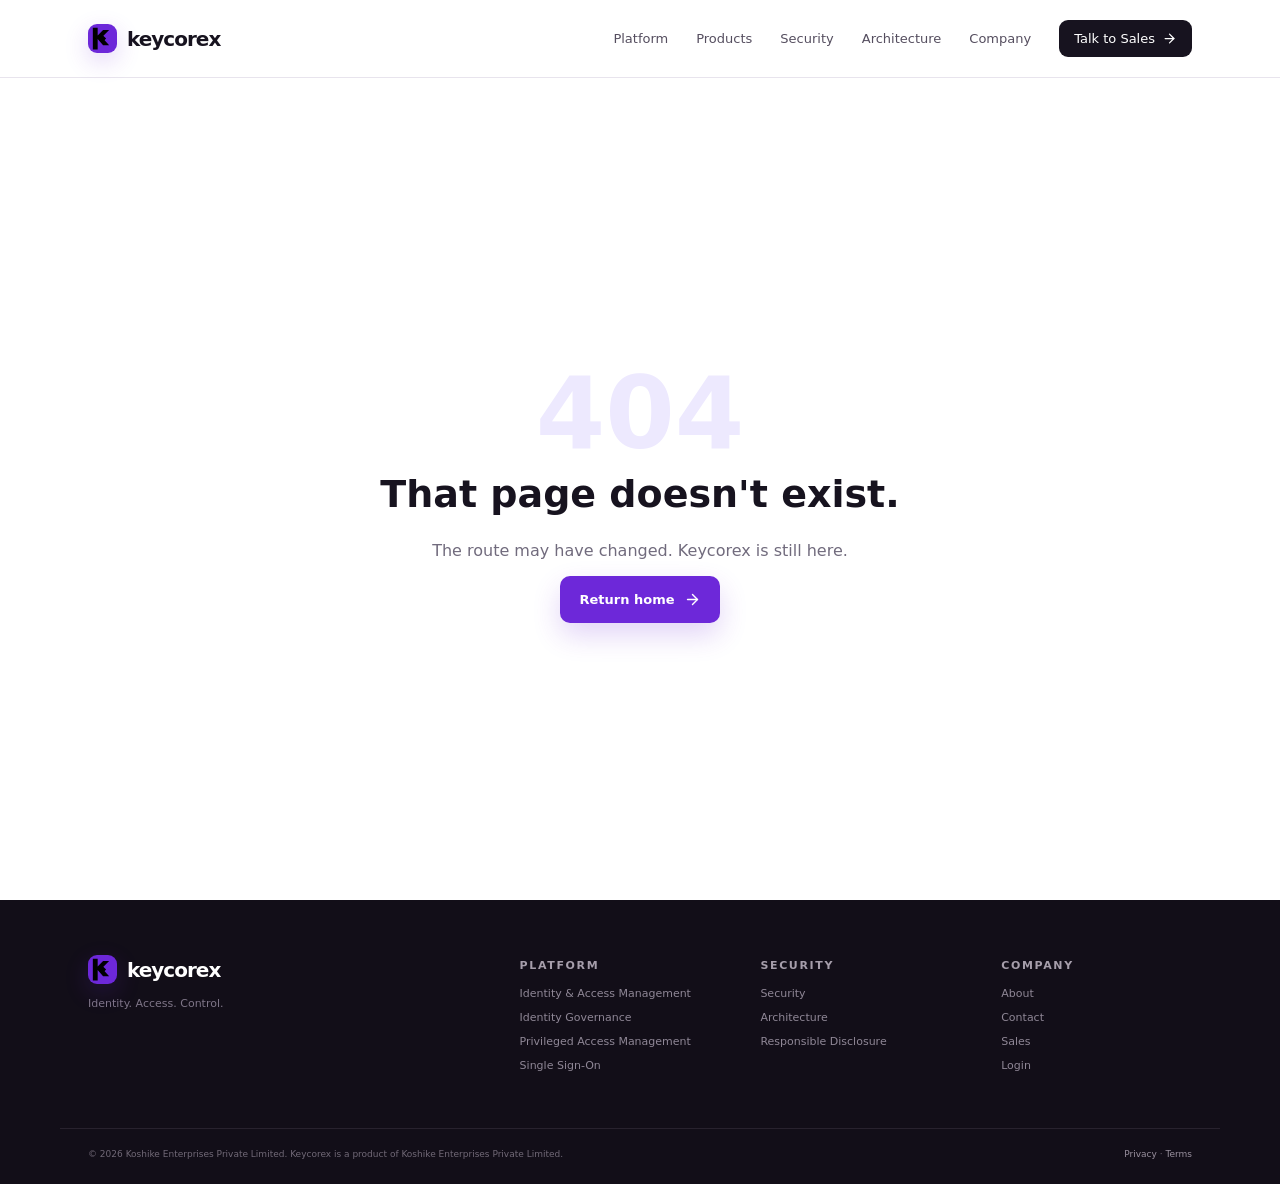
<file: index.html>
<!doctype html>
<html lang="en">
  <head>
    <meta charset="UTF-8" />
    <meta name="viewport" content="width=device-width, initial-scale=1.0" />
    <meta name="theme-color" content="#6D28D9" />
    <meta name="description" content="Keycorex — identity security for modern enterprises." />
    <link rel="icon" type="image/svg+xml" href="keycorex-mark.svg" />
    <meta property="og:title" content="Keycorex — Identity. Access. Control." />
    <meta property="og:description" content="Unified IAM, IGA, PAM, SSO, MFA, password security and secure connectors." />
    <title>Keycorex — Identity. Access. Control.</title>
    <script type="module" crossorigin src="assets/index-CahcRHMn.js"></script>
    <link rel="stylesheet" crossorigin href="assets/index-Kr0jVKoC.css">
  </head>
  <body>
    <div id="root"></div>
  </body>
</html>
</file>
<file: assets/index-Kr0jVKoC.css>
:root{--p:#6d28d9;--p2:#8b5cf6;--pl:#ede9fe;--ink:#17131f;--muted:#716b7d;--line:#e8e4ed;--soft:#faf9fc;--dark:#15111c;font-family:Inter,ui-sans-serif,system-ui,-apple-system,Segoe UI,sans-serif;color:var(--ink);background:#fff;text-rendering:optimizeLegibility}*{box-sizing:border-box}body{margin:0}a{text-decoration:none;color:inherit}button,input,textarea,select{font:inherit}.container{max-width:1160px;margin:auto;padding-left:28px;padding-right:28px}.narrow{max-width:820px;margin:auto}.header{height:78px;border-bottom:1px solid var(--line);position:sticky;top:0;z-index:50;background:#ffffffe6;-webkit-backdrop-filter:blur(18px);backdrop-filter:blur(18px)}.nav{height:100%;display:flex;align-items:center;justify-content:space-between}.logo{display:flex;align-items:center;gap:10px;font-weight:850;font-size:20px;letter-spacing:-.05em}.logo-light{color:#fff}.logo-mark{width:29px;height:29px;background:var(--p);border-radius:9px;position:relative;display:block;box-shadow:0 8px 24px #6d28d933}.logo-mark i,.logo-mark b,.logo-mark em{position:absolute;display:block;height:3px;background:#fff;border-radius:5px}.logo-mark i{width:16px;top:13px;left:7px;transform:rotate(45deg)}.logo-mark b{width:16px;top:13px;left:7px;transform:rotate(-45deg)}.logo-mark em{width:8px;top:7px;left:11px;transform:rotate(90deg)}.nav-links{display:flex;align-items:center;gap:28px;font-size:13px;color:#554e5f}.nav-links>a:hover,.nav-product-wrap>span:hover{color:var(--p)}.nav-product-wrap{position:relative;height:78px;display:flex;align-items:center}.nav-product-wrap>span{cursor:default}.product-menu{display:none;position:absolute;top:68px;left:-25px;width:280px;background:#fff;border:1px solid var(--line);border-radius:14px;padding:8px;box-shadow:0 20px 50px #1b102016}.nav-product-wrap:hover .product-menu{display:block}.product-menu a{padding:12px;border-radius:9px;display:flex;align-items:center;justify-content:space-between}.product-menu a:hover{background:var(--soft);color:var(--p)}.nav-sales{background:var(--ink);color:#fff!important;padding:11px 15px;border-radius:9px;display:flex;gap:7px;align-items:center}.menu{display:none;border:0;background:none}.hero{min-height:700px;position:relative;overflow:hidden}.hero-bg{position:absolute;top:0;right:0;bottom:0;left:0;background:radial-gradient(circle at 20% 30%,#ede9fe 0,transparent 30%),linear-gradient(#fff,#faf9fc)}.hero-grid{min-height:700px;display:grid;grid-template-columns:1fr .9fr;gap:70px;align-items:center;position:relative}.hero-grid:before{content:"";position:absolute;top:0;right:0;bottom:0;left:0;background-image:linear-gradient(#6d28d90a 1px,transparent 1px),linear-gradient(90deg,#6d28d90a 1px,transparent 1px);background-size:52px 52px;-webkit-mask-image:linear-gradient(to bottom,#000,transparent 85%);mask-image:linear-gradient(to bottom,#000,transparent 85%);pointer-events:none}.hero-copy{position:relative;z-index:2}.eyebrow{display:inline-flex;gap:9px;align-items:center;border:1px solid #ded4f6;background:#fff;padding:8px 11px;border-radius:99px;color:var(--p);font-size:10px;letter-spacing:.12em;text-transform:uppercase;font-weight:800}.eyebrow span{width:7px;height:7px;background:var(--p);border-radius:50%;box-shadow:0 0 0 4px var(--pl)}h1,h2,h3,p{margin-top:0}.hero h1{font-size:67px;line-height:1.01;letter-spacing:-.07em;max-width:720px;margin:25px 0}.hero h1 span,.page-hero h1 span,.statement span,h2 span,.cta span{color:var(--p)}.hero-copy>p{font-size:18px;line-height:1.65;color:var(--muted);max-width:650px}.actions{display:flex;gap:12px;margin:31px 0 18px}.btn{display:inline-flex;align-items:center;justify-content:center;gap:9px;border-radius:10px;padding:14px 18px;font-size:13px;font-weight:750;border:1px solid transparent}.btn.primary{background:var(--p);color:#fff;box-shadow:0 12px 28px #6d28d933}.btn.primary:hover{background:#5b21b6}.btn.secondary{background:#fff;color:var(--ink);border-color:var(--line)}.trust-note{display:flex;gap:7px;align-items:center;font-size:11px;color:#827a88}.trust-note svg{color:var(--p)}.control{background:#17131f;border:1px solid #302936;border-radius:18px;color:#fff;box-shadow:0 30px 80px #28143d2e;overflow:hidden;position:relative;z-index:2}.control-top{height:45px;border-bottom:1px solid #2d2733;display:flex;align-items:center;justify-content:space-between;padding:0 17px;color:#8e8795;font-size:8px;letter-spacing:.13em}.control-top span:first-child{display:flex;align-items:center;gap:8px}.control-top i{width:7px;height:7px;border-radius:50%;background:#a78bfa;box-shadow:0 0 0 4px #a78bfa18}.control-body{padding:28px}.control-body>small{color:#8f8696;font-size:8px;letter-spacing:.16em}.control-body h3{font-size:25px;margin:8px 0 22px}.control-metrics{display:grid;grid-template-columns:repeat(3,1fr);gap:9px}.control-metrics>div{background:#1d1823;border:1px solid #312a38;border-radius:10px;padding:14px}.control-metrics b{display:block;font-size:18px}.control-metrics span{display:block;color:#847b8c;font-size:7px;letter-spacing:.14em;margin-top:5px}.fabric{height:165px;margin-top:14px;border:1px solid #302a36;border-radius:11px;position:relative;background:radial-gradient(circle,#6d28d91f,transparent 58%)}.fabric-node{position:absolute;display:flex;flex-direction:column;align-items:center;gap:6px;font-size:9px;color:#bdb4c5}.fabric-node svg{width:34px;height:34px;padding:8px;border:1px solid #554b60;border-radius:9px;background:#221c29;color:#a78bfa}.n1{left:22px;top:54px}.n2{left:calc(50% - 29px);top:54px}.n3{right:22px;top:54px}.fabric-line{position:absolute;top:72px;height:1px;width:80px;background:linear-gradient(90deg,#4a4151,#8b5cf6,#4a4151);left:87px}.l2{left:calc(50% + 25px)}.control-foot{font-size:9px;color:#766e7c;margin-top:14px;display:flex;gap:7px;align-items:center}.statement{padding:120px 28px;text-align:center;background:var(--soft);border-block:1px solid var(--line)}.kicker{font-size:10px;letter-spacing:.18em;color:var(--p);font-weight:850;text-transform:uppercase}.statement h2,.section h2,.split h2,.center h2,.product-detail h2,.company-page h2,.security h2{font-size:48px;line-height:1.07;letter-spacing:-.06em;margin:16px 0}.statement p,.center>p{color:var(--muted);line-height:1.7;max-width:650px;margin:20px auto 0}.section{padding-top:115px;padding-bottom:115px}.section-head{display:flex;justify-content:space-between;align-items:end;margin-bottom:48px}.section-head>p{max-width:410px;color:var(--muted);line-height:1.65;font-size:14px}.product-grid{display:grid;grid-template-columns:repeat(3,1fr);border-left:1px solid var(--line);border-top:1px solid var(--line)}.product-card{min-height:235px;padding:28px;border-right:1px solid var(--line);border-bottom:1px solid var(--line);position:relative;transition:.2s}.product-card:hover{background:#fcfbff;transform:translateY(-2px)}.product-icon{width:43px;height:43px;border-radius:11px;background:var(--pl);color:var(--p);display:grid;place-items:center;margin-bottom:25px}.product-card h3{font-size:17px;margin-bottom:9px}.product-card p{font-size:12px;line-height:1.65;color:var(--muted);max-width:300px}.card-arrow{position:absolute;right:23px;bottom:23px;color:#aaa1b2}.dark-band{background:var(--dark);color:#fff;padding:115px 0}.dark-band .kicker{color:#a78bfa}.split{display:grid;grid-template-columns:1fr 1fr;gap:85px;align-items:center}.split h2{font-size:50px}.split p{color:#aaa1b0;line-height:1.7;max-width:520px}.dark-band .btn.secondary{margin-top:12px}.arch-mini{height:390px;border:1px solid #332d39;border-radius:18px;background:radial-gradient(circle,#6d28d924,transparent 50%),#19141f;position:relative;overflow:hidden}.core-node{position:absolute;left:calc(50% - 72px);top:145px;width:144px;height:100px;border:1px solid #7654a7;background:#21182c;border-radius:50%;display:grid;place-content:center;text-align:center;font-size:17px;font-weight:850;z-index:3}.core-node small{font-size:7px;color:#a99faf;letter-spacing:.12em;margin-top:5px}.mini-node{position:absolute;padding:9px 11px;border:1px solid #504658;border-radius:8px;color:#c0b8c7;font-size:8px;background:#211c28;z-index:3}.mn0{top:45px;left:40px}.mn1{top:55px;right:40px}.mn2{bottom:50px;left:55px}.mn3{bottom:50px;right:55px}.ring{position:absolute;width:270px;height:270px;border:1px dashed #6d28d95e;border-radius:50%;left:calc(50% - 135px);top:60px}.center{text-align:center}.cap-row{display:grid;grid-template-columns:repeat(4,1fr);border-top:1px solid var(--line);margin-top:50px}.cap-row>div{padding:25px;border-right:1px solid var(--line);display:flex;gap:15px}.cap-row b{color:var(--p);font-size:10px}.cap-row span{font-weight:700;font-size:13px}.cta{background:linear-gradient(135deg,#6d28d9,#7c3aed);color:#fff;padding:110px 28px;text-align:center}.cta .kicker{color:#ded3ff}.cta h2{font-size:57px;line-height:1.05;letter-spacing:-.06em}.cta p{color:#e6dcf5;max-width:580px;margin:20px auto 28px;line-height:1.7}.cta .btn.secondary{background:#fff;color:#5b21b6}.page-hero{padding:115px 28px 100px;background:linear-gradient(#fff,#faf9fc);border-bottom:1px solid var(--line);position:relative;overflow:hidden}.page-hero:before{content:"";position:absolute;width:550px;height:550px;background:#ede9fe;border-radius:50%;filter:blur(5px);right:-230px;top:-300px;opacity:.65}.page-hero h1{font-size:61px;line-height:1.03;letter-spacing:-.065em;max-width:780px;margin:18px 0}.page-hero p{color:var(--muted);font-size:17px;line-height:1.7;max-width:650px}.soft-band{background:var(--soft);padding:110px 0;border-block:1px solid var(--line)}.soft-band .product-grid{margin-top:45px;background:#fff}.product-detail{display:grid;grid-template-columns:1fr 1fr;gap:90px;padding-top:110px;padding-bottom:110px}.product-detail h2{font-size:39px;max-width:550px}.product-detail p{color:var(--muted);line-height:1.75;max-width:570px}.feature-list{border-top:1px solid var(--line)}.feature-list>div{padding:20px 0;border-bottom:1px solid var(--line);display:flex;gap:14px;font-weight:700}.feature-list svg{color:var(--p)}.security-cards{display:grid;grid-template-columns:repeat(3,1fr);gap:0;padding-top:100px;padding-bottom:110px}.security-cards>div{padding:30px;border:1px solid var(--line);margin-left:-1px}.security-cards svg{color:var(--p);width:25px}.security-cards h3{font-size:18px;margin:22px 0 9px}.security-cards p{color:var(--muted);font-size:13px;line-height:1.7}.security-terminal{border:1px solid #352e3a;background:#1b1622;border-radius:15px;padding:30px;display:grid;gap:15px}.security-terminal span{color:#837a8d;font-size:9px;letter-spacing:.16em}.security-terminal b{font-size:25px;letter-spacing:.08em;color:#e8ddff}.architecture-page{display:grid;grid-template-columns:1fr 1fr;gap:90px;align-items:center;padding-top:110px;padding-bottom:110px}.arch-list{margin-top:30px;border-top:1px solid var(--line)}.arch-list div{padding:17px 0;border-bottom:1px solid var(--line);font-size:13px;display:flex;gap:20px}.arch-list b{color:var(--p)}.company-page{display:grid;grid-template-columns:1.1fr .9fr;gap:100px;padding-top:110px;padding-bottom:130px}.company-page p{color:var(--muted);line-height:1.8;max-width:650px}.company-facts{display:grid;gap:15px}.company-facts>div{border:1px solid var(--line);padding:23px;border-radius:13px;display:grid;grid-template-columns:28px 1fr;gap:5px 13px}.company-facts svg{color:var(--p);grid-row:span 2}.company-facts b{font-size:14px}.company-facts span{font-size:11px;color:var(--muted)}.form-wrap{padding-top:90px;padding-bottom:120px;display:grid;grid-template-columns:1fr 300px;gap:80px}.form-wrap form{border:1px solid var(--line);padding:32px;border-radius:16px}.form-grid{display:grid;grid-template-columns:1fr 1fr;gap:18px}label{font-size:11px;font-weight:800;color:#4d4655;display:block;margin-bottom:18px}input,textarea,select{display:block;width:100%;border:1px solid #ddd8e5;background:#fff;border-radius:9px;padding:12px 13px;margin-top:8px;outline:none;color:var(--ink);font-size:13px}input:focus,textarea:focus,select:focus{border-color:var(--p);box-shadow:0 0 0 3px var(--pl)}textarea{resize:vertical}.form-error{display:flex;gap:7px;align-items:center;background:#fff7ed;color:#9a3412;border:1px solid #fed7aa;border-radius:9px;padding:11px;font-size:12px;margin-bottom:15px}.form-wrap aside{padding-top:10px}.form-wrap aside h3{font-size:22px;margin:14px 0}.form-wrap aside a{display:flex;gap:9px;align-items:center;color:var(--p);font-weight:750;font-size:13px}.form-wrap aside p{color:var(--muted);line-height:1.7;font-size:12px;margin-top:18px}.success{text-align:center;border:1px solid var(--line);border-radius:16px;padding:70px 25px;grid-column:1/-1}.success>svg{color:var(--p)}.success p{color:var(--muted);max-width:560px;margin:15px auto 25px;line-height:1.7}.login-page{min-height:calc(100vh - 78px);display:grid;place-items:center;background:linear-gradient(135deg,#faf9fc,#fff);padding:50px 20px}.login-card{width:min(450px,100%);background:#fff;border:1px solid var(--line);border-radius:18px;padding:38px;box-shadow:0 25px 70px #2d17370d}.login-card .logo{margin-bottom:55px}.login-card .kicker{margin-bottom:13px}.login-card h1{font-size:38px;letter-spacing:-.05em;margin-bottom:9px}.login-card>p{font-size:13px;line-height:1.65;color:var(--muted)}.login-card form{margin-top:30px}.login-card .btn{width:100%}.login-note{display:flex;gap:8px;align-items:flex-start;color:#817987;font-size:10px;line-height:1.5;margin-top:20px}.login-note svg{color:var(--p);flex:none}.legal{padding-top:85px;padding-bottom:120px;max-width:900px}.legal>h2{font-size:35px}.legal>p{color:var(--muted);line-height:1.7}.legal>div{border-top:1px solid var(--line);padding:25px 0}.legal h3{font-size:16px}.legal div p{color:var(--muted);line-height:1.7;font-size:13px}.disclosure{padding:100px 28px 140px}.disclosure-box{max-width:700px;border:1px solid var(--line);border-radius:17px;padding:45px}.disclosure-box>svg{color:var(--p);margin-bottom:28px}.disclosure-box h2{font-size:34px;letter-spacing:-.05em;margin:14px 0}.disclosure-box p{color:var(--muted);line-height:1.7}.notfound{min-height:calc(100vh - 78px);display:grid;place-items:center;text-align:center}.notfound span{font-size:100px;font-weight:900;color:var(--pl)}.notfound h1{font-size:38px}.notfound p{color:var(--muted)}footer{background:#120e18;color:#fff;padding-top:55px}.footer-grid{display:grid;grid-template-columns:2fr repeat(3,1fr);gap:50px;padding-bottom:45px}.footer-grid>div>p{color:#7f7688;font-size:11px;margin-top:13px}.footer-grid h4{font-size:11px;color:#a69eab;text-transform:uppercase;letter-spacing:.15em;margin:4px 0 15px}.footer-grid a:not(.logo){display:block;color:#8f8796;font-size:11px;margin:11px 0}.footer-grid a:not(.logo):hover{color:#fff}.footer-bottom{border-top:1px solid #28222e;padding-top:20px;padding-bottom:25px;display:flex;justify-content:space-between;color:#716977;font-size:9px}.footer-bottom a{color:#9a919f}@media(max-width:900px){.nav-links{display:none}.nav-links.open{position:absolute;display:flex;left:0;right:0;top:78px;background:#fff;border-bottom:1px solid var(--line);padding:18px 28px;flex-direction:column;align-items:stretch;gap:0}.nav-links.open>a,.nav-product-wrap{padding:12px}.nav-product-wrap{height:auto}.product-menu{position:static;width:auto;border:0;box-shadow:none;padding:5px 0;display:block}.product-menu a{padding:9px}.menu{display:block}.hero-grid,.split,.architecture-page,.product-detail,.company-page,.form-wrap{grid-template-columns:1fr}.hero-grid{padding-top:70px;padding-bottom:70px}.hero h1{font-size:52px}.control{max-width:650px}.product-grid{grid-template-columns:repeat(2,1fr)}.security-cards{grid-template-columns:1fr}.cap-row,.footer-grid{grid-template-columns:1fr 1fr}.form-wrap{gap:35px}}@media(max-width:600px){.container{padding-left:18px;padding-right:18px}.hero h1{font-size:43px}.hero-copy>p{font-size:16px}.actions{flex-direction:column;align-items:stretch}.page-hero{padding:80px 18px}.page-hero h1{font-size:44px}.statement{padding:85px 18px}.statement h2,.section h2,.split h2,.center h2,.product-detail h2,.company-page h2,.security h2{font-size:37px}.section{padding-top:80px;padding-bottom:80px}.section-head{display:block}.section-head>p{margin-top:18px}.product-grid{grid-template-columns:1fr}.product-card{min-height:215px}.dark-band{padding:80px 0}.split{gap:45px}.arch-mini{height:340px}.cap-row{grid-template-columns:1fr}.footer-grid{grid-template-columns:1fr 1fr;gap:30px}.footer-bottom{display:block}.footer-bottom span{display:block;margin-bottom:10px}.form-grid{grid-template-columns:1fr}.form-wrap form{padding:22px}.cta{padding:85px 18px}.cta h2{font-size:42px}.login-card{padding:28px}.security-cards{padding-top:70px}.company-page{gap:45px}}@media(prefers-reduced-motion:no-preference){.reveal{opacity:0;transform:translateY(22px);transition:opacity .7s cubic-bezier(.22,1,.36,1),transform .7s cubic-bezier(.22,1,.36,1)}.reveal.is-visible{opacity:1;transform:none}.reveal .reveal-child{opacity:0;transform:translateY(18px);transition:opacity .55s ease,transform .55s ease}.reveal.is-visible .reveal-child{opacity:1;transform:none}.reveal.is-visible .reveal-child:nth-child(1){transition-delay:.03s}.reveal.is-visible .reveal-child:nth-child(2){transition-delay:.08s}.reveal.is-visible .reveal-child:nth-child(3){transition-delay:.13s}.reveal.is-visible .reveal-child:nth-child(4){transition-delay:.18s}.reveal.is-visible .reveal-child:nth-child(5){transition-delay:.23s}.reveal.is-visible .reveal-child:nth-child(6){transition-delay:.28s}.reveal.is-visible .reveal-child:nth-child(7){transition-delay:.33s}.hero-copy{animation:hero-copy-in .8s cubic-bezier(.22,1,.36,1) both}.control{animation:control-in 1s cubic-bezier(.22,1,.36,1) .12s both}.control .fabric{animation:fabric-pulse 4s ease-in-out infinite}.fabric-node svg{animation:node-breathe 3.5s ease-in-out infinite}.fabric-node.n2 svg{animation-delay:.6s}.fabric-node.n3 svg{animation-delay:1.2s}.fabric-line{background:linear-gradient(90deg,transparent,#8b5cf6,transparent);background-size:180px 100%;animation:data-flow 2.8s linear infinite}.fabric-line.l2{animation-delay:1.1s}.ring{animation:ring-drift 12s linear infinite}.arch-mini:after{content:"";position:absolute;top:0;right:0;bottom:0;left:0;background:linear-gradient(110deg,transparent 0%,#a78bfa0d 42%,#fff0 54%,transparent 100%);transform:translate(-100%);animation:scan 6s ease-in-out infinite;pointer-events:none}.core-node{animation:core-glow 3.5s ease-in-out infinite}.page-hero:before{animation:orb-drift 9s ease-in-out infinite alternate}.product-card:hover .product-icon{transform:translateY(-2px) rotate(-2deg);transition:transform .25s ease}.nav-sales{transition:transform .2s ease,box-shadow .2s ease}.nav-sales:hover{transform:translateY(-1px);box-shadow:0 10px 25px #17131f20}}@keyframes hero-copy-in{0%{opacity:0;transform:translateY(18px)}to{opacity:1;transform:none}}@keyframes control-in{0%{opacity:0;transform:translate(28px) rotateY(-4deg)}to{opacity:1;transform:none}}@keyframes fabric-pulse{0%,to{box-shadow:inset 0 0 35px #6d28d908}50%{box-shadow:inset 0 0 70px #6d28d91b}}@keyframes node-breathe{0%,to{transform:scale(1)}50%{transform:scale(1.05)}}@keyframes data-flow{0%{background-position:-180px 0}to{background-position:180px 0}}@keyframes ring-drift{0%{transform:rotate(0)}to{transform:rotate(360deg)}}@keyframes core-glow{0%,to{box-shadow:0 0 #8b5cf600}50%{box-shadow:0 0 45px #8b5cf61c}}@keyframes scan{0%,35%{transform:translate(-100%)}70%,to{transform:translate(100%)}}@keyframes orb-drift{0%{transform:translateZ(0) scale(1)}to{transform:translate3d(-20px,25px,0) scale(1.06)}}.login-shell{width:min(1040px,100%);display:grid;grid-template-columns:1fr 450px;align-items:center;gap:55px}.login-visual{height:520px;border-radius:24px;background:#15111c;border:1px solid #2f2935;position:relative;overflow:hidden;box-shadow:0 35px 90px #24133320;color:#fff;display:grid;place-items:center}.login-grid{position:absolute;top:0;right:0;bottom:0;left:0;background-image:linear-gradient(#8b5cf612 1px,transparent 1px),linear-gradient(90deg,#8b5cf612 1px,transparent 1px);background-size:42px 42px;-webkit-mask-image:radial-gradient(circle at center,#000,transparent 76%);mask-image:radial-gradient(circle at center,#000,transparent 76%)}.login-orbit{position:absolute;border:1px solid #8b5cf63a;border-radius:50%;width:330px;height:330px}.login-orbit.orbit-a{animation:login-orbit-a 12s linear infinite}.login-orbit.orbit-b{width:410px;height:410px;border-style:dashed;opacity:.55;animation:login-orbit-b 18s linear infinite}.login-core{width:150px;height:150px;border-radius:50%;border:1px solid #8b5cf674;background:#21182c;display:grid;place-items:center;position:relative;z-index:2;box-shadow:0 0 80px #6d28d92e}@keyframes login-orbit-a{to{transform:rotate(360deg)}}@keyframes login-orbit-b{to{transform:rotate(-360deg)}}@keyframes signal{0%,to{transform:scale(.75);opacity:.45}50%{transform:scale(1.25);opacity:1}}@media(prefers-reduced-motion:reduce){.login-orbit,.login-signal{animation:none}.login-visual:after{display:none}}@media(max-width:900px){.login-shell{grid-template-columns:1fr;max-width:560px}.login-visual{height:300px;order:2}.login-card{order:1;width:100%}.login-orbit{width:220px;height:220px}.login-orbit.orbit-b{width:275px;height:275px}.login-core{width:110px;height:110px}.key-loop{width:50px;height:50px;border-width:4px}.key-loop i{width:22px;right:-16px;top:19px}.key-loop b{right:-15px;top:20px;height:16px}.key-loop em{right:-7px;top:28px;height:10px}}.clm-visual{min-height:430px;border:1px solid var(--line);border-radius:24px;background:linear-gradient(145deg,#fbf9ff,#f5f1fc);position:relative;overflow:hidden;display:grid;place-items:center;box-shadow:0 25px 70px #32145f0d}.clm-orbit{position:absolute;border:1px solid #8b5cf633;border-radius:50%;pointer-events:none}.clm-orbit.orbit-one{width:290px;height:290px;animation:clm-spin 18s linear infinite}.clm-orbit.orbit-two{width:370px;height:370px;border-style:dashed;opacity:.65;animation:clm-spin-reverse 26s linear infinite}.clm-center{width:128px;height:128px;border-radius:50%;background:#17131f;color:#fff;display:flex;flex-direction:column;align-items:center;justify-content:center;gap:4px;position:relative;z-index:3;box-shadow:0 0 55px #6d28d926}.clm-center svg{color:#c4b5fd}.clm-center span{font-size:7px;letter-spacing:.2em;color:#b7adbf}.clm-center b{font-size:10px;letter-spacing:.12em}.clm-stages{position:absolute;top:0;right:0;bottom:0;left:0}.clm-stage{position:absolute;display:flex;align-items:center;gap:7px;background:#fff;border:1px solid var(--line);border-radius:999px;padding:7px 10px 7px 7px;box-shadow:0 8px 24px #32145f0b;font-size:9px;font-weight:700;color:#312b39;z-index:4}.clm-stage i{width:22px;height:22px;border-radius:50%;display:grid;place-items:center;background:var(--pl);color:var(--p);font-style:normal;font-size:7px}.clm-stage.s0{left:11%;top:21%}.clm-stage.s1{left:6%;top:49%}.clm-stage.s2{left:17%;bottom:13%}.clm-stage.s3{left:40%;bottom:5%}.clm-stage.s4{right:13%;bottom:12%}.clm-stage.s5{right:5%;top:49%}.clm-stage.s6{right:12%;top:21%}.clm-stage.s7{left:41%;top:4%}.clm-flow{position:absolute;width:62%;height:62%;border:1px solid transparent;border-top-color:#8b5cf63a;border-right-color:#8b5cf63a;border-radius:50%;animation:clm-flow 4s linear infinite}.clm-lifecycle{padding-top:20px;padding-bottom:110px}.clm-timeline{display:grid;grid-template-columns:repeat(4,1fr);gap:12px;margin-top:45px}.clm-timeline-item{background:#fff;border:1px solid var(--line);border-radius:14px;padding:18px;display:flex;gap:12px;align-items:center}.clm-timeline-item b{font-size:9px;color:var(--p);letter-spacing:.1em}.clm-timeline-item span{font-size:12px;font-weight:700}@media(prefers-reduced-motion:no-preference){.clm-orbit.orbit-one{animation:clm-spin 18s linear infinite}.clm-orbit.orbit-two{animation:clm-spin-reverse 26s linear infinite}.clm-flow{animation:clm-flow 4s linear infinite}.clm-stage{animation:clm-stage-in .8s ease both}.clm-stage.s0{animation-delay:.05s}.clm-stage.s1{animation-delay:.1s}.clm-stage.s2{animation-delay:.15s}.clm-stage.s3{animation-delay:.2s}.clm-stage.s4{animation-delay:.25s}.clm-stage.s5{animation-delay:.3s}.clm-stage.s6{animation-delay:.35s}.clm-stage.s7{animation-delay:.4s}}@keyframes clm-spin{to{transform:rotate(360deg)}}@keyframes clm-spin-reverse{to{transform:rotate(-360deg)}}@keyframes clm-flow{to{transform:rotate(360deg)}}@keyframes clm-stage-in{0%{opacity:0;transform:scale(.88)}to{opacity:1;transform:scale(1)}}@media(max-width:900px){.clm-timeline{grid-template-columns:1fr 1fr}.clm-visual{min-height:390px}}@media(max-width:600px){.clm-timeline{grid-template-columns:1fr}.clm-stage{font-size:8px}.clm-stage.s0{left:3%;top:17%}.clm-stage.s1{left:2%;top:48%}.clm-stage.s2{left:8%;bottom:10%}.clm-stage.s3{left:34%;bottom:3%}.clm-stage.s4{right:5%;bottom:10%}.clm-stage.s5{right:2%;top:48%}.clm-stage.s6{right:4%;top:17%}.clm-stage.s7{left:34%;top:3%}}@media(prefers-reduced-motion:reduce){.clm-orbit,.clm-flow,.clm-stage{animation:none!important}}.login-brand-mark{width:82px;height:82px;display:block;position:relative;z-index:2;filter:drop-shadow(0 0 24px #8b5cf64d)}.login-brand-mark svg{width:100%;height:100%;display:block}@media(prefers-reduced-motion:no-preference){.login-brand-mark{animation:brand-mark-breathe 3.8s ease-in-out infinite}.logo-mark svg{transition:transform .25s ease}.logo:hover .logo-mark svg{transform:scale(1.04)}}@keyframes brand-mark-breathe{0%,to{transform:scale(1)}50%{transform:scale(1.06)}}
</file>
